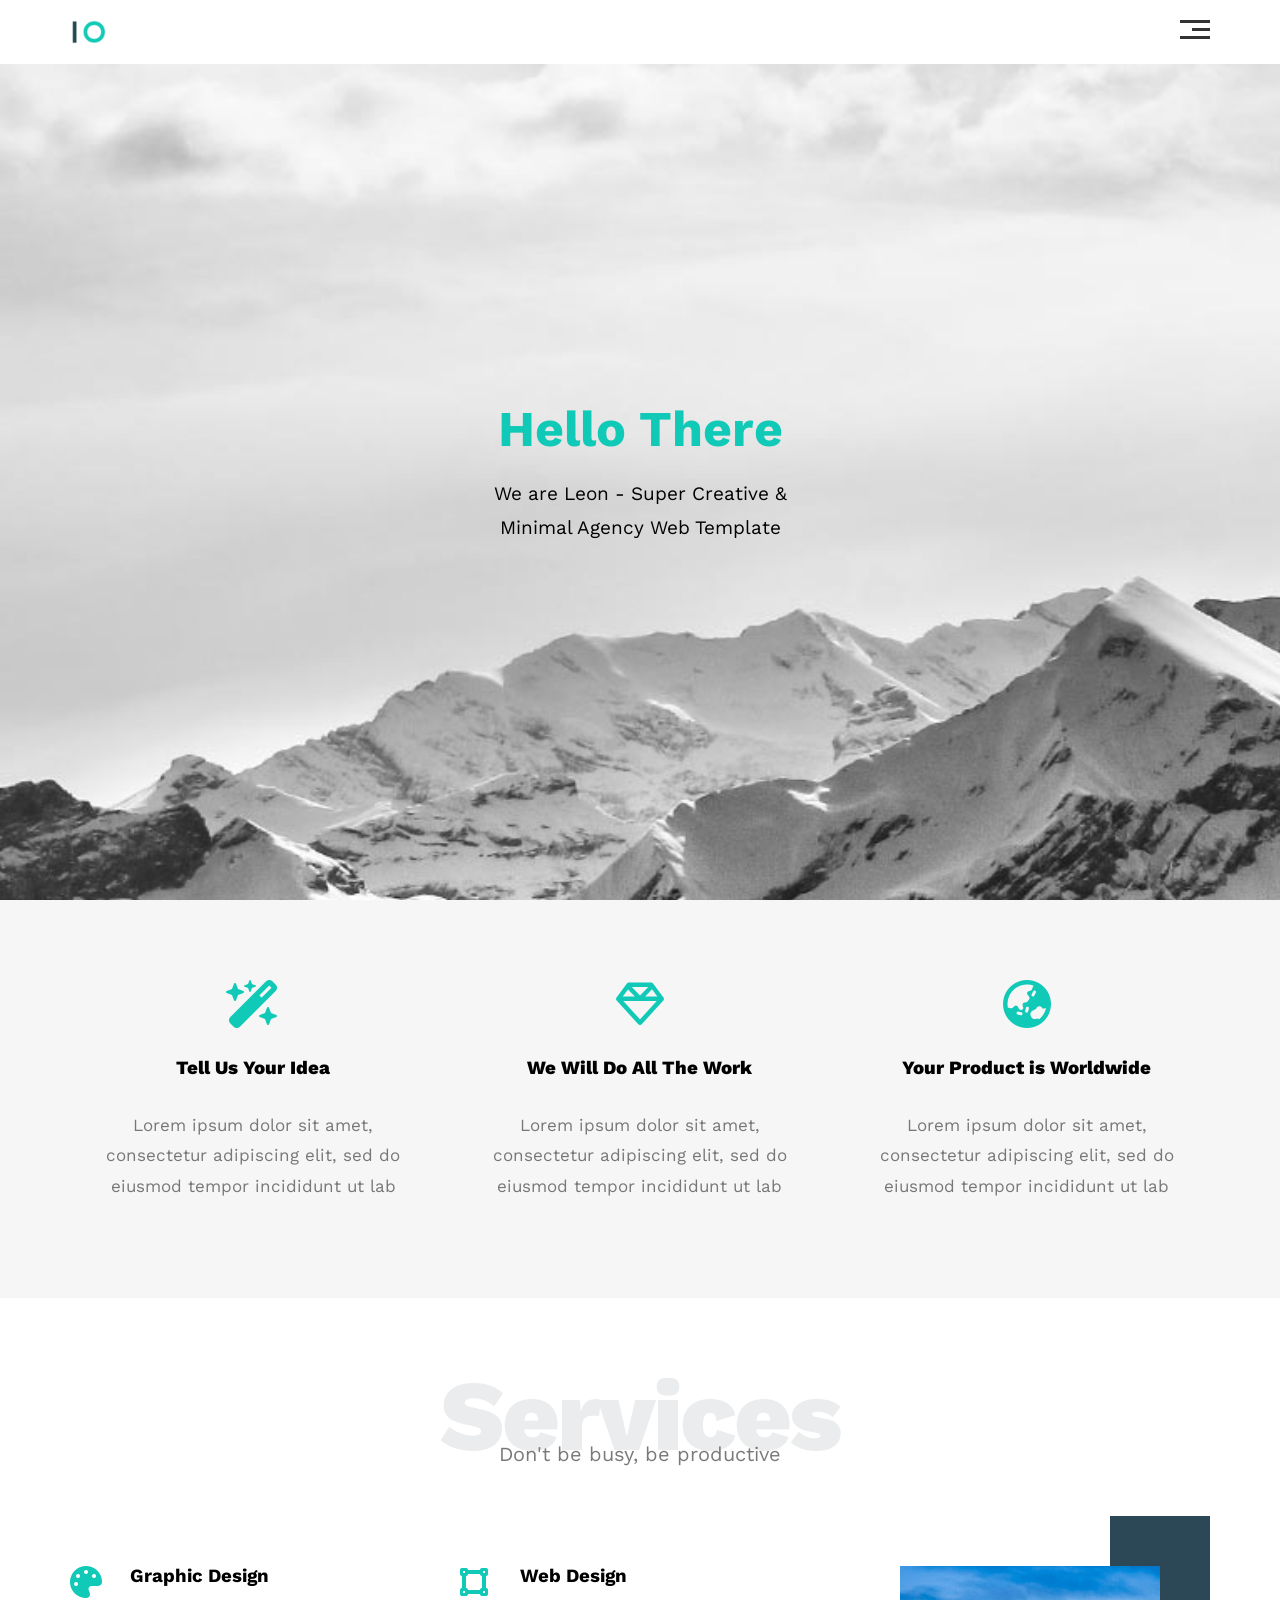
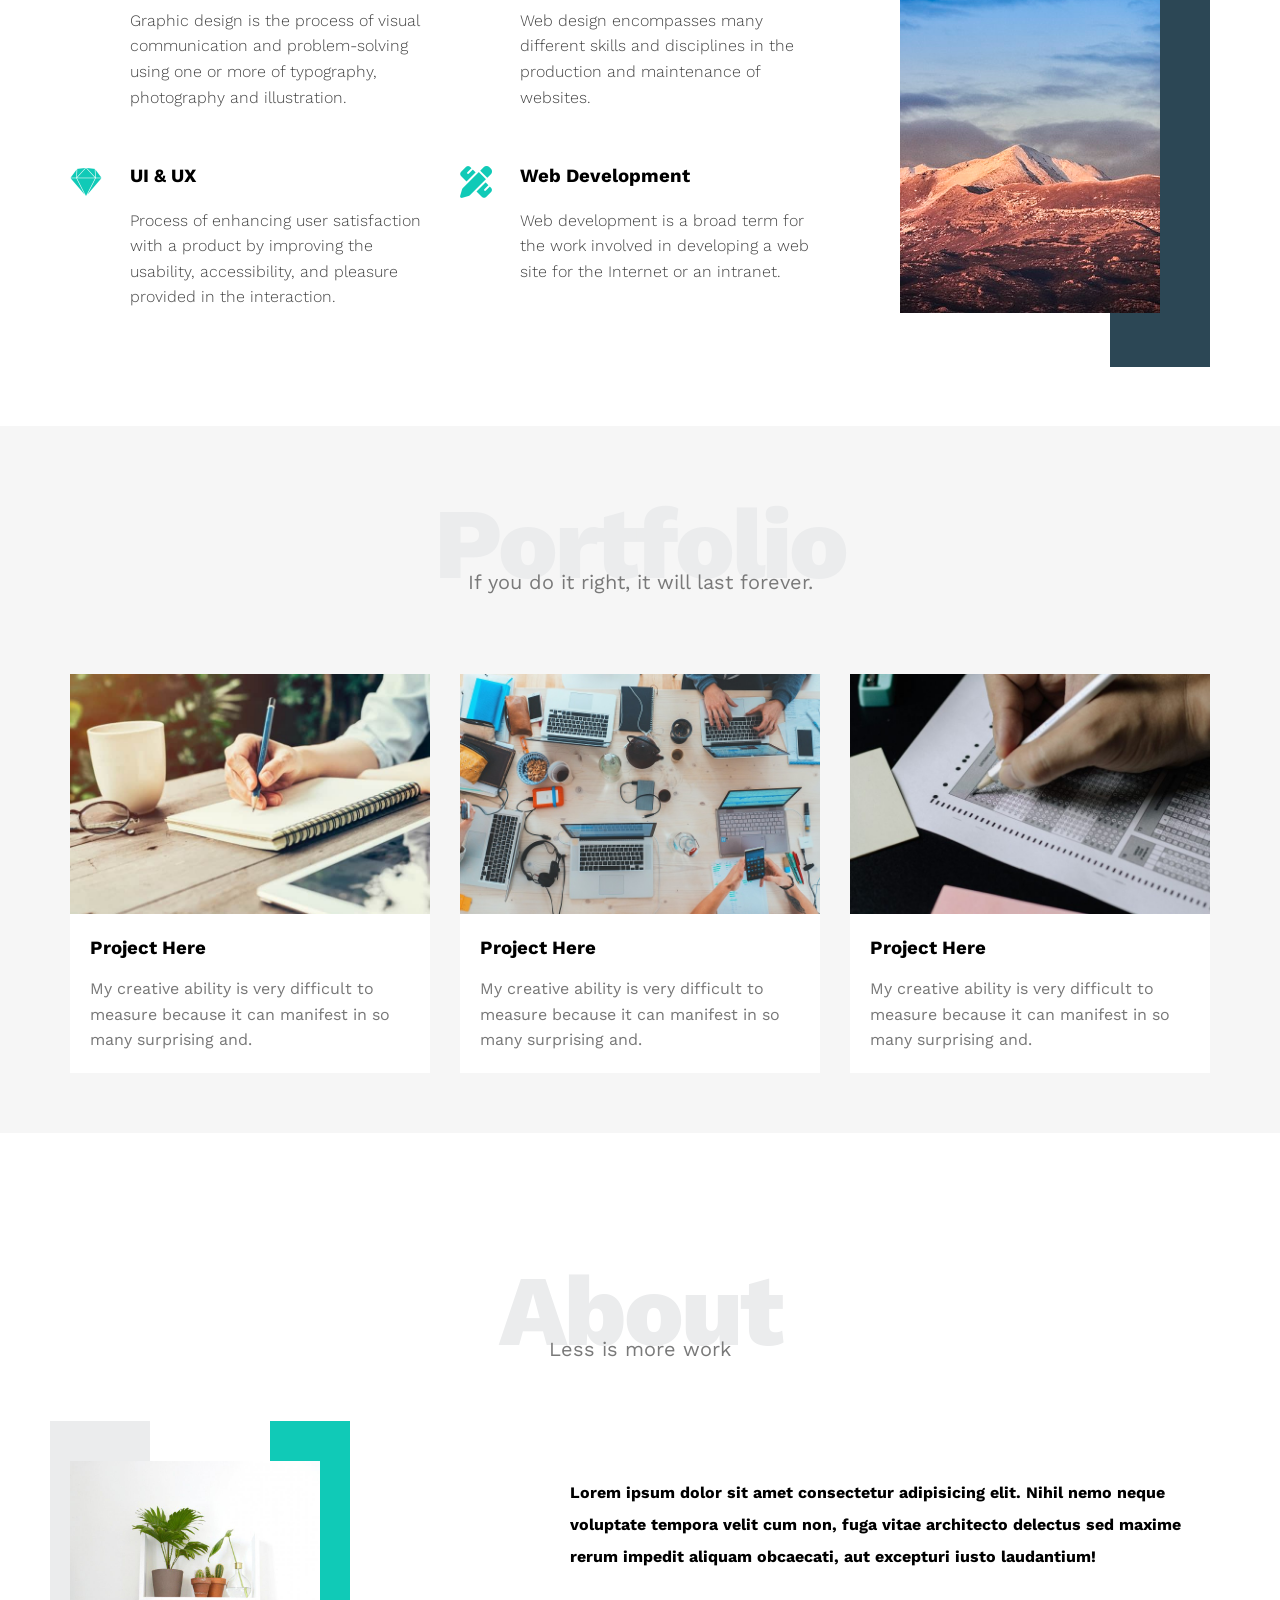
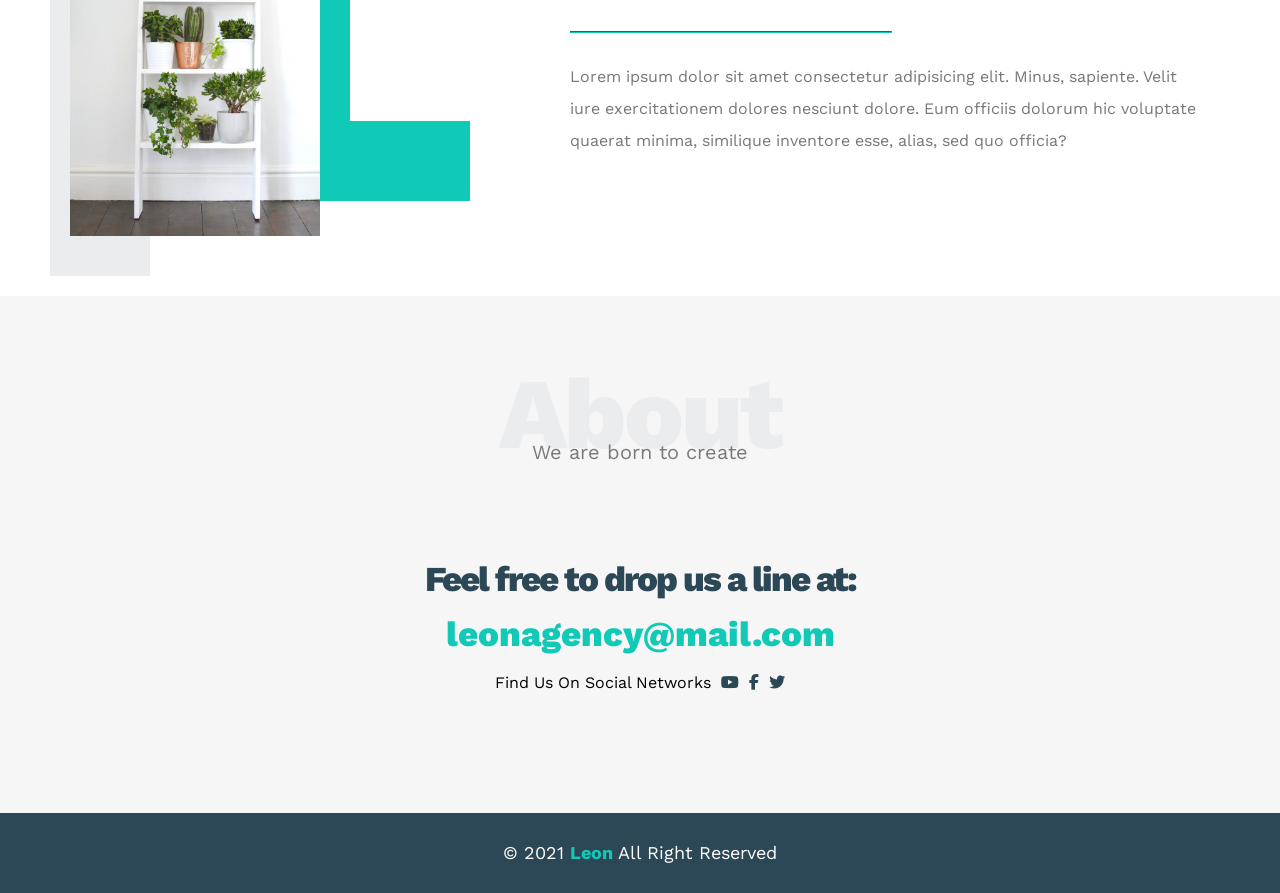
<file: index.html>
<!DOCTYPE html>
<html lang="en">

<head>
    <meta charset="UTF-8">
    <meta http-equiv="X-UA-Compatible" content="IE=edge">
    <meta name="viewport" content="width=device-width, initial-scale=1.0">
    <title>Leon Template One</title>
    <!-- Main Template CSS File -->
    <link rel="stylesheet" href="css/leon.css">
    <!-- Render All Elements Normally -->
    <link rel="stylesheet" href="css/normalize.css">
    <!-- Google Fonts -->
    <link rel="preconnect" href="https://fonts.googleapis.com">
    <link rel="preconnect" href="https://fonts.gstatic.com" crossorigin>
    <link href="https://fonts.googleapis.com/css2?family=Work+Sans:wght@200;300;400;500;600;700;800&display=swap"
        rel="stylesheet">
    <!-- Font Awesome Library -->
    <link rel="stylesheet" href="css/all.min.css">
</head>

<body>
    <!-- Start Header -->
    <div class="header">
        <div class="container">
            <img class="logo" src="images/logo.png" alt="">
            <div class="links">
                <span class="icon">
                    <span></span>
                    <span></span>
                    <span></span>
                </span>
                <ul>
                    <li><a href="#services">Services</a></li>
                    <li><a href="#portofolio">Portofolio</a></li>
                    <li><a href="#about">About</a></li>
                    <li><a href="#contact">Contact</a></li>
                </ul>
            </div>
        </div>
    </div>
    <!-- End Header -->
    <!-- Start Landing Section -->
    <div class="landing">
        <div class="intro-text">
            <h1>Hello There</h1>
            <p>We are Leon - Super Creative & Minimal Agency Web Template</p>
        </div>
    </div>
    <!-- End Landing Section -->
    <!-- Start Features -->
    <div class="features">
        <div class="container">
            <div class="feat">
                <i class="fas fa-wand-magic-sparkles fa-3x"></i>
                <h3>Tell Us Your Idea</h3>
                <p>Lorem ipsum dolor sit amet, consectetur adipiscing elit, sed do eiusmod tempor incididunt ut lab</p>
            </div>
            <div class="feat">
                <i class="far fa-gem fa-3x"></i>
                <h3>We Will Do All The Work</h3>
                <p>Lorem ipsum dolor sit amet, consectetur adipiscing elit, sed do eiusmod tempor incididunt ut lab</p>
            </div>
            <div class="feat">
                <i class="fas fa-globe-asia fa-3x"></i>
                <h3>Your Product is Worldwide</h3>
                <p>Lorem ipsum dolor sit amet, consectetur adipiscing elit, sed do eiusmod tempor incididunt ut lab</p>
            </div>
        </div>
    </div>
    <!-- End Features -->
    <!-- Start Services -->
    <div class="services" id="services">
        <div class="container">
            <h2 class="special-heading">Services</h2>
            <p>Don't be busy, be productive</p>
            <div class="services-content">
                <div class="col">
                    <!-- Start Service -->
                    <div class="srv">
                        <i class="fas fa-palette fa-2x"></i>
                        <div class="text">
                            <h3>Graphic Design</h3>
                            <p>Graphic design is the process of visual communication and problem-solving using one or more of typography, photography and illustration.</p>
                        </div>
                    </div>
                    <div class="srv">
                        <i class="fab fa-sketch fa-2x"></i>
                        <div class="text">
                            <h3>UI & UX</h3>
                            <p>Process of enhancing user satisfaction with a product by improving the usability, accessibility, and pleasure provided in the interaction.</p>
                        </div>
                    </div>
                    <!-- End Service -->
                </div>
                <div class="col">
                    <!-- Start Service -->
                    <div class="srv">
                        <i class="fas fa-vector-square fa-2x"></i>
                        <div class="text">
                            <h3>Web Design</h3>
                            <p>
                                Web design encompasses many different skills and disciplines in the production and maintenance of
                                websites.</p>
                        </div>
                    </div>
                    <div class="srv">
                        <i class="fas fa-pencil-ruler fa-2x"></i>
                        <div class="text">
                            <h3>Web Development</h3>
                            <p>Web development is a broad term for the work involved in developing a web site for the Internet or an intranet.</p>
                        </div>
                    </div>
                    <!-- End Service -->
                </div>
                <div class="col">
                    <div class="image image-column">
                        <img src="images/services.jpg" alt="">
                    </div>
                </div>
            </div>
        </div>
    </div>
    <!-- End Services -->
    <!-- Start Portfolio -->
    <div class="portfolio" id="portfolio">
        <div class="container">
            <h2 class="special-heading">Portfolio</h2>
            <p>If you do it right, it will last forever.</p>
            <div class="portfolio-content">
                <div class="card">
                    <img src="images/portfolio-1.jpg" alt="">
                    <div class="info">
                        <h3>Project Here</h3>
                        <p>My creative ability is very difficult to measure because it can manifest in so many surprising and.</p>
                    </div>
                </div>
                <div class="card">
                    <img src="images/portfolio-2.jpg" alt="">
                    <div class="info">
                        <h3>Project Here</h3>
                        <p>My creative ability is very difficult to measure because it can manifest in so many surprising and.</p>
                    </div>
                </div>
                <div class="card">
                    <img src="images/portfolio-3.jpg" alt="">
                    <div class="info">
                        <h3>Project Here</h3>
                        <p>My creative ability is very difficult to measure because it can manifest in so many surprising and.</p>
                    </div>
                </div>
            </div>
        </div>
    </div>
    <!-- End Portfolio -->
    <!-- Start About -->
    <div class="about" id="about">
        <div class="container">
            <h2 class="special-heading">About</h2>
            <p>Less is more work</p>
            <div class="about-content">
                <div class="image">
                    <img src="images/about.jpg" alt="">
                </div>
                <div class="text">
                    <p>Lorem ipsum dolor sit amet consectetur adipisicing elit. Nihil nemo neque voluptate tempora velit cum non, fuga vitae architecto delectus sed maxime rerum impedit aliquam obcaecati, aut excepturi iusto laudantium!</p>
                    <hr>
                    <p>Lorem ipsum dolor sit amet consectetur adipisicing elit. Minus, sapiente. Velit iure exercitationem dolores nesciunt dolore. Eum officiis dolorum hic voluptate quaerat minima, similique inventore esse, alias, sed quo officia?</p>
                </div>
            </div>
        </div>
    </div>
    <!-- End About -->
    <!-- Start Contact -->
    <div class="contact" id="contact">
        <div class="container">
            <h2 class="special-heading">About</h2>
            <p>We are born to create</p>
            <div class="info">
                <p class="label">Feel free to drop us a line at:</p>
                <a href="mailto:leonagency@mail.com?subject=Contact" class="link">leonagency@mail.com</a>
                <div class="social">
                    Find Us On Social Networks
                    <i class="fab fa-youtube"></i>
                    <i class="fab fa-facebook-f"></i>
                    <i class="fab fa-twitter"></i>
                </div>
            </div>
        </div>
    </div>
    <!-- End Contact -->
    <!-- Start Footer -->
    <div class="footer">
        &copy; 2021 <span>Leon</span> All Right Reserved
    </div>
    <!-- End Footer -->
</body>

</html>
</file>
<file: css/leon.css>
/* Start Variables */
:root {
    --main-color: #10cab7;
    --secondary-color: #2c4755;
    --section-padding: 60px;
    --section-background-color: #f6f6f6;
    --main-duration: 0.3s;
}
/* End Variables */
/* Start Global Rules */
* {
    -webkit-box-sizing: border-box;
    -moz-box-sizing: border-box;
    box-sizing: border-box;
}
html {
    scroll-behavior: smooth;
}
body {
    font-family: "Work Sans", sans-serif;
}
.container {
    padding-left: 15px;
    padding-right: 15px;
    margin-left: auto;
    margin-right: auto;
}
/* Medium devices (tablets, 768px and up) */
@media (min-width: 768px) { 
    .container {
        width: 750px;
    }
 }
/* Large devices (desktops, 992px and up) */
@media (min-width: 992px) { 
    .container { 
        width: 970px;
    }
 }
/* X-Large devices (large desktops, 1200px and up) */
@media (min-width: 1200px) { 
    .container {
        width: 1170px;
    }
 }
 /* End Global Rules */
 /* Start Components */
 .special-heading {
    color: #ebeced;
    font-size: 100px;
    text-align: center;
    font-weight: 800;
    letter-spacing: -3px;
    margin: 0;
 }
 .special-heading + p {
    margin: -30px 0 0;
    font-size: 20px;
    text-align: center;
    color: #797979;
 }
 @media (max-width: 767px) {
    .special-heading {
        font-size: 60px;
    }
    .special-heading + p {
        margin-top: -20px;
    }
 }
 /* End Components */
/* Start Header */
.header {
    padding: 20px;
}
.header .container {
    display: flex;
    justify-content: space-between;
    align-items: center;
}
.header .logo {
    width: 60px;
}
.header .links {
    position: relative;
}
.header .links:hover .icon span:nth-child(2) {
    width: 100%;
}
.header .links .icon {
    width: 30px;
    display: flex;
    flex-wrap: wrap;
    justify-content: flex-end;
}
.header .links .icon span {
    background-color: #333;
    margin-bottom: 5px;
    height: 2px;
}
.header .links .icon span:first-child {
    height: 3px;
    width: 100%;
}
.header .links .icon span:nth-child(2) {
    height: 3px;
    width: 60%;
    transition: var(--main-duration);
}
.header .links .icon span:last-child {
    height: 3px;
    width: 100%;
}
.header .links ul {
    margin: 0;
    padding: 0;
    top: calc(100% + 20px);
    right: 0;
    list-style: none;
    background-color: #F6F6F6;
    position: absolute;
    min-width: 200px;
    display: none;
    z-index: 1;
    
}
.header .links:hover ul {
    display: block;
}
.header .links ul::before {
    content: "";
    border-width: 10px;
    border-style: solid;
    border-color: transparent transparent #F6F6F6 transparent;
    position: absolute;
    right: 5px;
    top: -20px;
}
.header .links ul li a {
    display: block;
    padding: 15px;
    text-decoration: none;
    color: #333;
    transition: var(--main-duration);
}
.header .links ul li a:hover {
    padding-left: 25px;
    color: #10cab7;
}
.header .links ul li:not(:last-child) a {
    border-bottom: 1px solid #ddd;
}
/* End Header */
/* Start Landing */
.landing {
    background-image: url(../images/landing.jpg);
    background-size: cover;
    height: calc(100vh - 64px);
    position: relative;
}
.landing .intro-text {
    position: absolute;
    top: 50%;
    left: 50%;
    transform: translate(-50%, -50%);
    text-align: center;
    width: 320px;
    max-width: 100%;
}
.landing .intro-text h1 {
    margin: 0;
    font-weight: bold;
    font-size: 50px;
    color: var(--main-color);
}
.landing .intro-text p {
    font-size: 19px;
    line-height: 1.8;
}
/* End Landing */
/* Start Features */
.features {
    padding-bottom: var(--section-padding);
    padding-top: var(--section-padding);
    background-color: var(--section-background-color);
}
.features .container {
    display: grid;
    grid-template-columns: repeat(auto-fill, minmax(300px, 1fr));
    grid-gap: 20px;
}
.features .feat {
    padding: 20px;
    text-align: center;
}
.features .feat i {
    color: var(--main-color);
}
.features .feat h3 {
    font-weight: 800;
    margin: 30px 0;
}
.features .feat p {
    line-height: 1.8;
    color: #777;
    font-size: 17px;
}
/* End Features */
/* Start Services */
.services {
    padding-bottom: var(--section-padding);
    padding-top: var(--section-padding);
}
.services .services-content {
    display: grid;
    grid-template-columns: repeat(auto-fill, minmax(300px, 1fr));
    grid-gap: 30px;
    margin-top: 100px;
}
.services .services-content .srv {
    display: flex;
    margin-bottom: 40px;
}
@media (max-width: 767px) {
    .services .services-content .srv {
        flex-direction: column;
        text-align: center;
    }
}
.services .services-content .srv i {
    color: var(--main-color);
    flex-basis: 60px;
}
.services .services-content .srv .text {
    flex: 1;
}
.services .services-content .srv .text h3 {
    margin: 0 0 20px;
}
.services .services-content .srv .text p {
    color: #444;
    font-weight: 300;
    line-height: 1.6;
}
.services .services-content .image {
    text-align: center;
    position: relative;
}
.services .services-content .image::before {
    content: "";
    background-color: var(--secondary-color);
    width: 100px;
    height: calc(100% + 100px);
    top: -50px;
    position: absolute;
    right: 0;
    z-index: -1;
}
.services .services-content .image img {
    width: 260px;
}
@media (max-width: 1199px) {
    .image-column {
        display: none;
    }
}
/* End Services */
/* Start Portfolio */
.portfolio {
    padding-bottom: var(--section-padding);
    padding-top: var(--section-padding);
    background-color: var(--section-background-color);
}
.portfolio .portfolio-content {
    display: grid;
    grid-template-columns: repeat(auto-fill, minmax(300px, 1fr));
    grid-gap: 30px;
    margin-top: 80px;
}
.portfolio .portfolio-content .card {
    background-color: white;
}
.portfolio .portfolio-content .card img {
    max-width: 100%;
}
.portfolio .portfolio-content .card .info {
    padding: 20px;
}
.portfolio .portfolio-content .card .info h3 {
    margin: 0;
}
.portfolio .portfolio-content .card .info p {
    color: #777;
    line-height: 1.6;
    margin-bottom: 0;
}
/* End Portfolio */
/* Start About */
.about {
    padding-bottom: var(--section-padding);
    padding-top: calc(var(--section-padding) + 60px);
}
.about .about-content {
    margin-top: 100px;
    display: flex;
    flex-wrap: wrap;
    justify-content: space-between;
}
@media (max-width: 991px) {
    .about .about-content {
        flex-direction: column;
        text-align: center;

    }
}
.about .about-content .image {
    position: relative;
    width: 250px;
    height: 375px;
}
@media (max-width: 991px) {
    .about .about-content .image {
        margin: 0 auto 60px;
    }
}
.about .about-content .image::before {
    content: "";
    position: absolute;
    width: 100px;
    height: calc(100% + 80px);
    background-color: #ebeced;
    top: -40px;
    left: -20px;
    z-index: -1;
}
.about .about-content .image::after {
    content: "";
    position: absolute;
    width: 120px;
    height: 300px;
    border-left: 80px solid var(--main-color);
    border-bottom: 80px solid var(--main-color);
    z-index: -1;
    right: -150px;
    top: -40px;
}
@media (max-width: 991px) {
    .about .about-content .image::before,
    .about .about-content .image::after {
        display: none;
    }
}
.about .about-content .image img {
    max-width: 100%;
}
.about .about-content .text {
    flex-basis: calc(100% - 500px);
}
.about .about-content .text p:first-of-type {
    font-weight: bold;
    line-height: 2;
    margin-bottom: 50px;
}
.about .about-content .text hr {
    width: 50%;
    display: inline-block;
    border-color: var(--main-color);
}
.about .about-content .text p:last-of-type {
    line-height: 2;
    color: #777;
}
/* End About */
/* Start Contact */
.contact {
    padding-bottom: var(--section-padding);
    padding-top: var(--section-padding);
    background-color: var(--section-background-color);
}
.contact .info {
    padding-bottom: var(--section-padding);
    padding-top: var(--section-padding);
    text-align: center;
}
.contact .info .label {
    font-size: 35px;
    font-weight: 800;
    color: var(--secondary-color);
    letter-spacing: -2px;
    margin-bottom: 15px;
}
.contact .info .link {
    display: block;
    font-size: 35px;
    font-weight: 800;
    color: var(--main-color);
    text-decoration: none;
}
.contact .info .social {
    display: flex;
    justify-content: center;
    margin-top: 20px;
    font-size: 16px;
}
.contact .info .social i {
    margin-left: 10px;
    color: var(--secondary-color);
}
@media (max-width: 767px) {
    .contact .info .label,
    .contact .info .link {
        font-size: 25px;
    }
}
/* End Contact */
/* Start Footer */
.footer {
    background-color: var(--secondary-color);
    color: white;
    padding: 30px 10px;
    text-align: center;
    font-size: 18px;
}
.footer span {
    font-weight: bold;
    color: var(--main-color);
}
/* End Footer */
</file>
